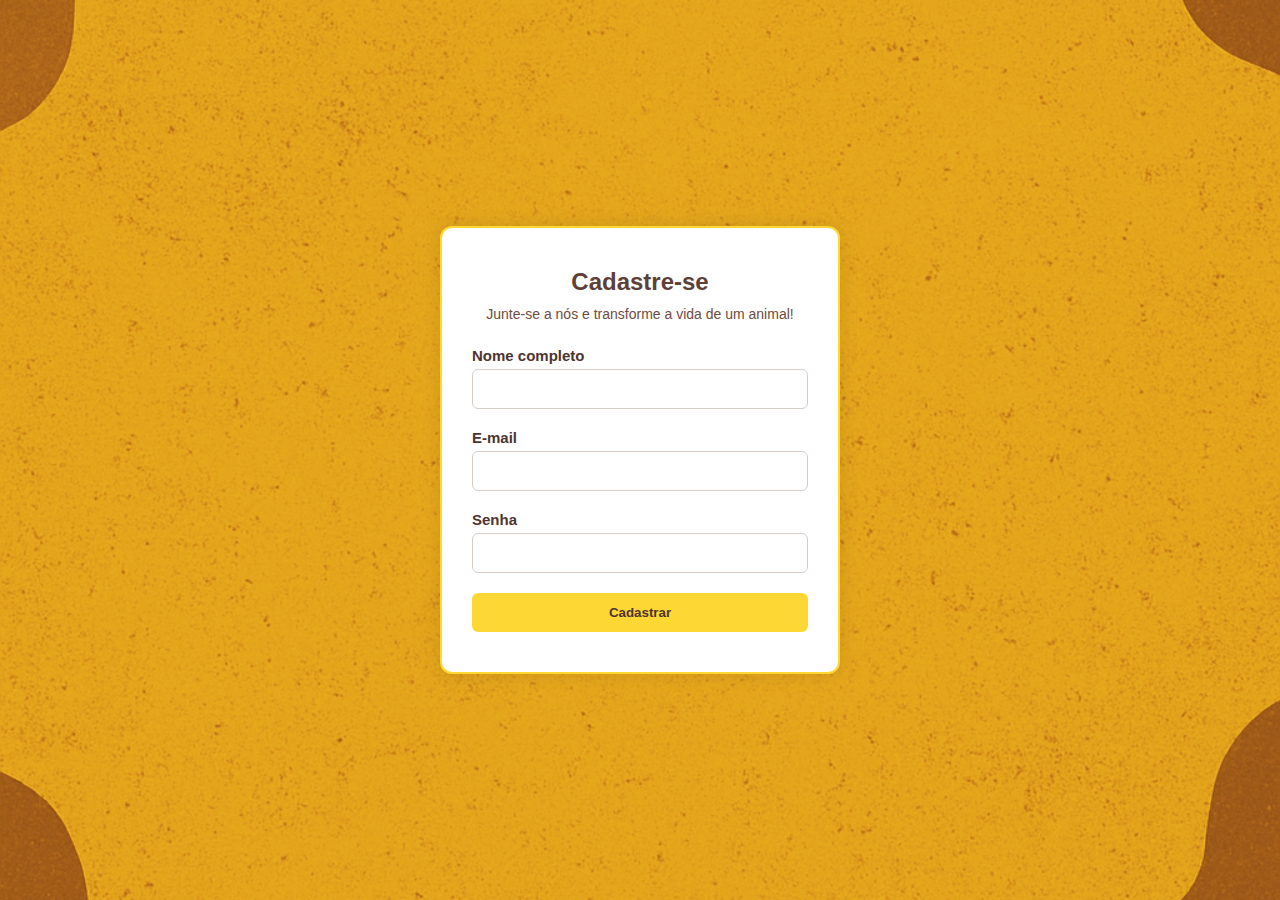
<file: index.html>
<!DOCTYPE html>
<html lang="pt-br">
<head>
  <meta charset="UTF-8" />
  <meta name="viewport" content="width=device-width, initial-scale=1.0" />
  <title>Cadastro - Amigos de Rua</title>
  <style>
    * {
      box-sizing: border-box;
      margin: 0;
      padding: 0;
    }

    body {
      font-family: 'Segoe UI', sans-serif;
      background-color: #fff8e1;
      height: 100vh;
      background-image: url(imagens/fundo.png);
      background-size: cover;
      background-position: center;
    }

    main {
      display: flex;
      justify-content: center;
      align-items: center;
      height: 100vh;
    }

    .form-container {
      background-color: #ffffff;
      border: 2px solid #fdd835;
      padding: 40px 30px;
      border-radius: 12px;
      width: 100%;
      max-width: 400px;
      box-shadow: 0 0 20px rgba(0, 0, 0, 0.1);
      text-align: center;
    }

    h2 {
      color: #5d4037;
      margin-bottom: 10px;
    }

    .mensagem {
      font-size: 14px;
      color: #6d4c41;
      margin-bottom: 25px;
    }

    label {
      display: block;
      text-align: left;
      margin-bottom: 5px;
      color: #4e342e;
      font-weight: bold;
      font-size: 15px;
    }

    input[type="text"],
    input[type="email"],
    input[type="password"] {
      width: 100%;
      padding: 10px;
      margin-bottom: 20px;
      border: 1px solid #d7ccc8;
      border-radius: 6px;
      font-size: 16px;
    }

    input[type="submit"] {
      width: 100%;
      padding: 12px;
      background-color: #fdd835;
      color: #4e342e;
      font-weight: bold;
      border: none;
      border-radius: 6px;
      cursor: pointer;
      transition: background-color 0.3s;
    }

    input[type="submit"]:hover {
      background-color: #fbc02d;
    }
  </style>
</head>
<body>
  <main>
    <div class="form-container">
      <h2>Cadastre-se</h2>
      <p class="mensagem">Junte-se a nós e transforme a vida de um animal!</p>
      <form onsubmit="cadastrar(event)">
        <label for="nome">Nome completo</label>
        <input type="text" id="nome" name="nome" required />

        <label for="email">E-mail</label>
        <input type="email" id="email" name="email" required />

        <label for="senha">Senha</label>
        <input type="password" id="senha" name="senha" required />

        <input type="submit" value="Cadastrar" />
      </form>
    </div>
  </main>

  <script>
    class Usuario {
      constructor(nome, email, senha) {
        this.nome = nome;
        this.email = email;
        this.senha = senha;
      }
    }

    function cadastrar(event) {
      event.preventDefault();

      const nome = document.getElementById("nome").value.trim();
      const email = document.getElementById("email").value.trim();
      const senha = document.getElementById("senha").value.trim();

      if (!nome || !email || !senha) {
        alert("Preencha todos os campos!");
        return;
      }

      const novoUsuario = new Usuario(nome, email, senha);
      const usuarios = JSON.parse(localStorage.getItem("usuarios")) || [];

      usuarios.push(novoUsuario);
      localStorage.setItem("usuarios", JSON.stringify(usuarios));

      alert("Cadastro realizado com sucesso!");

      // Redireciona para a página de conteúdo após o cadastro
      window.location.href = "inicialPage.html";
    }
  </script>
</body>
</html>
</file>
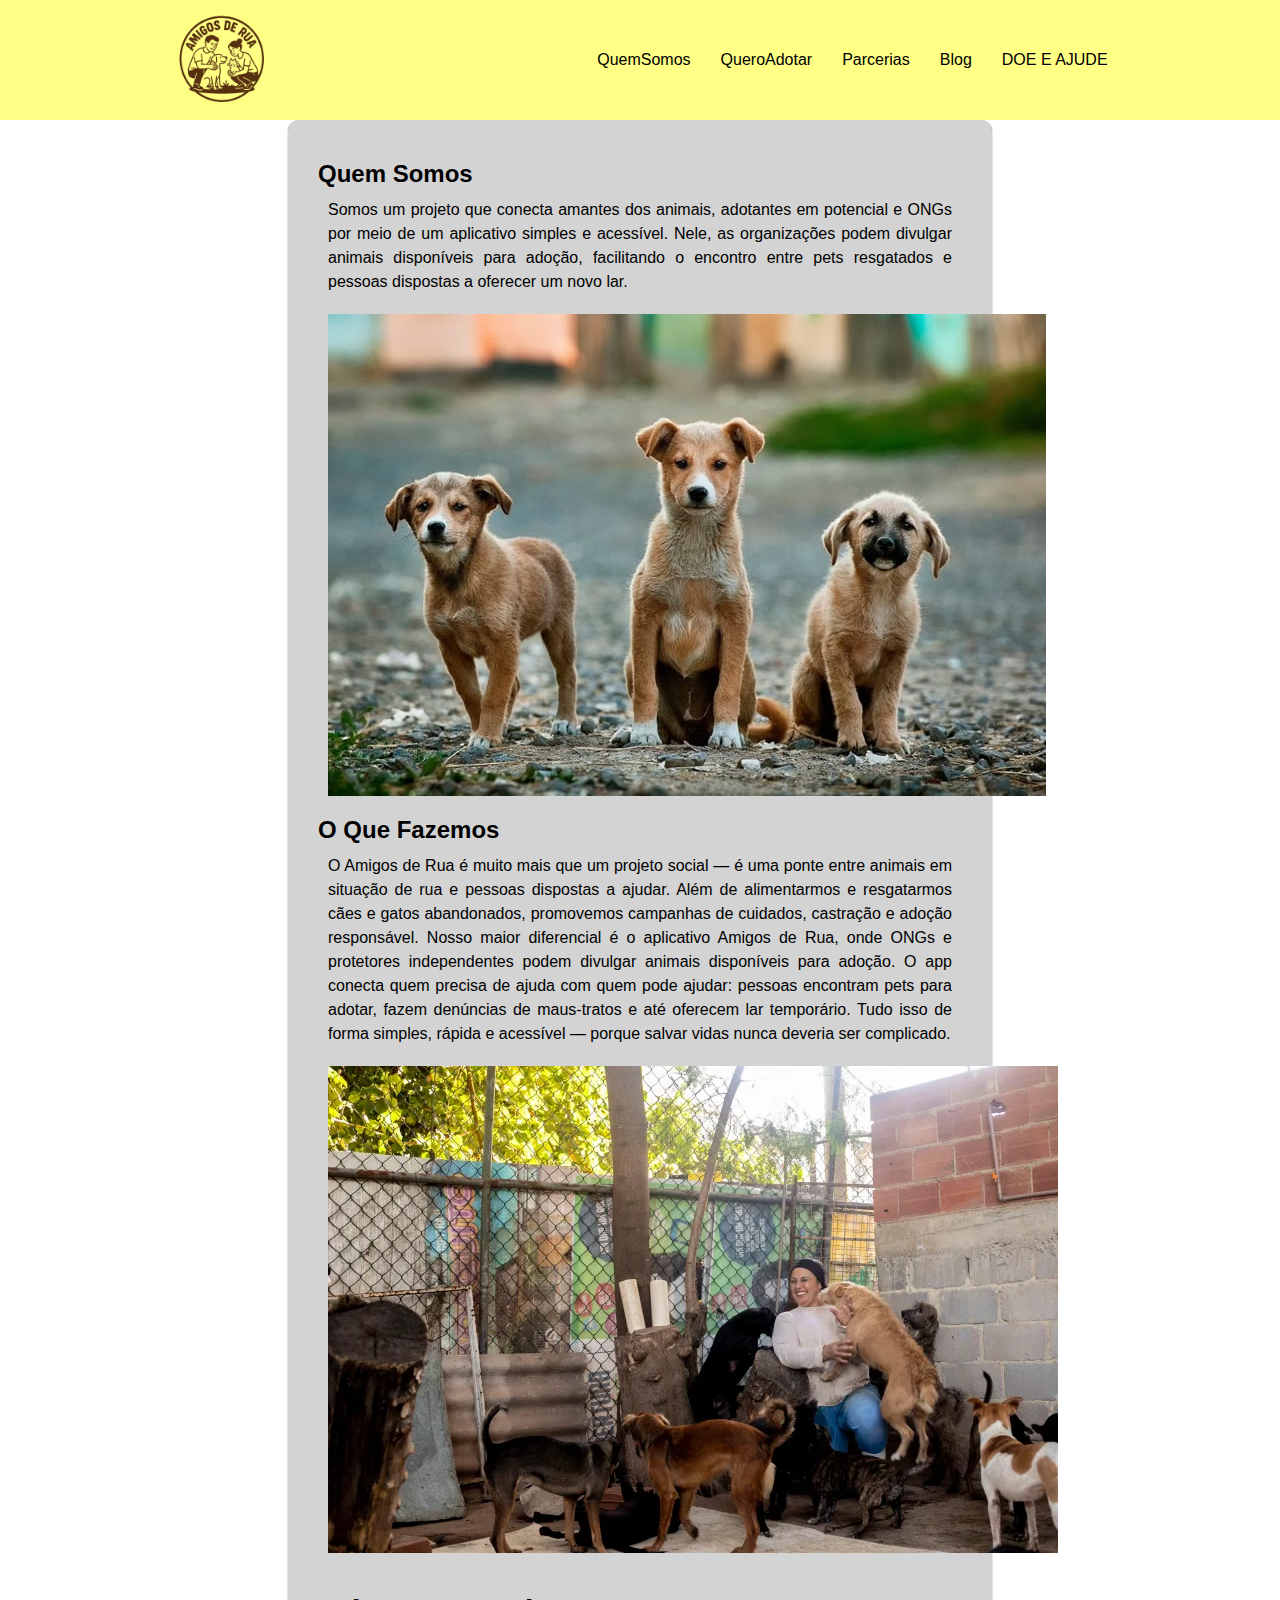
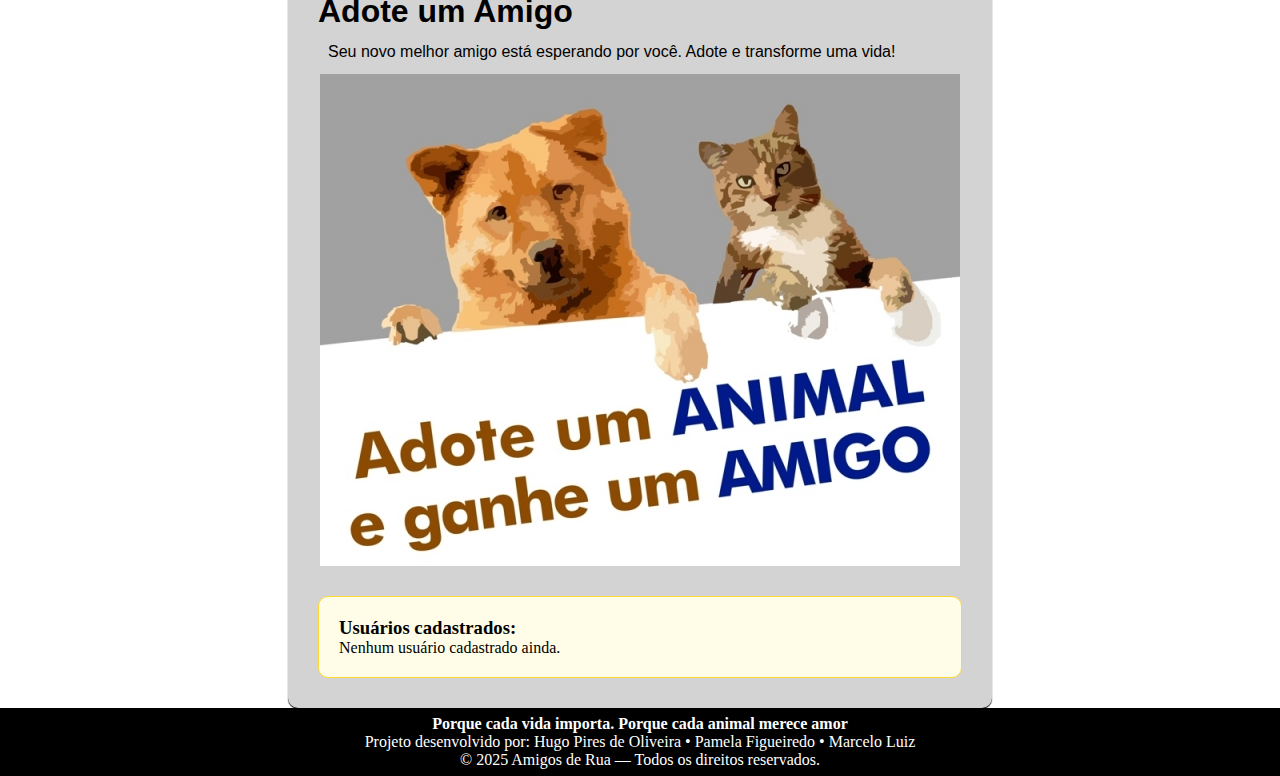
<file: inicialPage.html>
<!DOCTYPE html>
<html lang="pt-br">
<head>
  <meta charset="UTF-8" />
  <meta name="viewport" content="width=device-width, initial-scale=1.0" />
  <link rel="stylesheet" href="style.css" />
  <title>AmigosDeRua</title>
</head>
<body>
  <header id="cabecalho">
    <img src="imagens/logo (2).png" alt="logo" />
    <nav id="menu">
      <a href="#">QuemSomos</a>
      <a href="#">QueroAdotar</a>
      <a href="#">Parcerias</a>
      <a href="#">Blog</a>
      <a href="#">DOE E AJUDE</a>
    </nav>
  </header>

  <main id="principal">
    <h2>Quem Somos</h2>
    <p>
      Somos um projeto que conecta amantes dos animais, adotantes em potencial e ONGs por meio de um aplicativo simples e acessível. Nele, as organizações podem divulgar animais disponíveis para adoção, facilitando o encontro entre pets resgatados e pessoas dispostas a oferecer um novo lar.
    </p>
    <img src="imagens/centro-de-zoonoses-pet.jpg" alt="animais-resgatados" />

    <h2>O Que Fazemos</h2>
    <p>
      O Amigos de Rua é muito mais que um projeto social — é uma ponte entre animais em situação de rua e pessoas dispostas a ajudar. Além de alimentarmos e resgatarmos cães e gatos abandonados, promovemos campanhas de cuidados, castração e adoção responsável. Nosso maior diferencial é o aplicativo Amigos de Rua, onde ONGs e protetores independentes podem divulgar animais disponíveis para adoção.
      O app conecta quem precisa de ajuda com quem pode ajudar: pessoas encontram pets para adotar, fazem denúncias de maus-tratos e até oferecem lar temporário. Tudo isso de forma simples, rápida e acessível — porque salvar vidas nunca deveria ser complicado.
    </p>
    <img src="imagens/img_6447-scaled.webp" alt="pet2" />

    <section>
      <h1>Adote um Amigo</h1>
      <p>Seu novo melhor amigo está esperando por você. Adote e transforme uma vida!</p>
      <img src="imagens/934204911.jpg" alt="amigo" />
    </section>

    <section style="margin-top: 30px; background-color: #fffde7; padding: 20px; border: 1px solid #fdd835; border-radius: 10px;">
      <h3>Usuários cadastrados:</h3>
      <div id="usuarios"></div>
    </section>
  </main>

  <footer>
    <h4>Porque cada vida importa. Porque cada animal merece amor</h4>
    <p>Projeto desenvolvido por: Hugo Pires de Oliveira • Pamela Figueiredo • Marcelo Luiz</p>
    <p>© 2025 Amigos de Rua — Todos os direitos reservados.</p>
  </footer>

  <script>
    const usuariosSalvos = JSON.parse(localStorage.getItem("usuarios")) || [];
    const container = document.getElementById("usuarios");

    if (usuariosSalvos.length === 0) {
      container.innerHTML = "<p>Nenhum usuário cadastrado ainda.</p>";
    } else {
      usuariosSalvos.forEach((usuario, i) => {
        const p = document.createElement("p");
        p.innerText = `${i + 1}. Nome: ${usuario.nome} | Email: ${usuario.email}`;
        container.appendChild(p);
      });
    }
  </script>
</body>
</html>
</file>
<file: style.css>
@charset "UTF-8";

*{
    margin: 0;
    padding: 0;
    box-sizing: border-box;
}
body, html{
    margin: 0;
    padding: 0;
}
header#cabecalho{
    background-color: rgba(255, 255, 0, 0.479);
    display: flex;
    align-items: center;
    justify-content: space-around;
    padding: 10px;
}
header#cabecalho > nav#menu{
    display: flex;
    gap: 30px;
}
header#cabecalho > nav#menu > a{
    text-decoration: none;
    color: black;
    font-family: Arial, Helvetica, sans-serif;
}
header#cabecalho > nav#menu > a:hover{
    text-decoration: underline;
}
header#cabecalho > img{
    width: 100px;
    height: 100px;
}
main{
    background-color: lightgray;
    max-width: 55vw;
    margin: auto;
    padding: 30px;
    box-shadow: 0px 1px 1px black;
    border-radius: 10px;
}
main > h2{
    font-family: Arial, Helvetica, sans-serif;
    margin-top: 10px;
}
main > p{
    font-family: Arial, Helvetica, sans-serif;
    text-align: justify;
    padding: 10px;
    line-height: 1.5em;
}
main > img{
    margin: auto;
    display: block;
    padding: 10px;
}
main > section > h1{
    font-family: Arial, Helvetica, sans-serif;
    margin-top: 30px;
}
main > section > p{
    font-family: Arial, Helvetica, sans-serif;
    padding: 10px;
    line-height: 1.5em;
}
main > section > img{
    display: block;
    margin: auto;
}
footer{
    display: block;
    margin: auto;
    text-align: center;
    background-color: black;
    color: white;
    padding: 7px;
}
</file>
